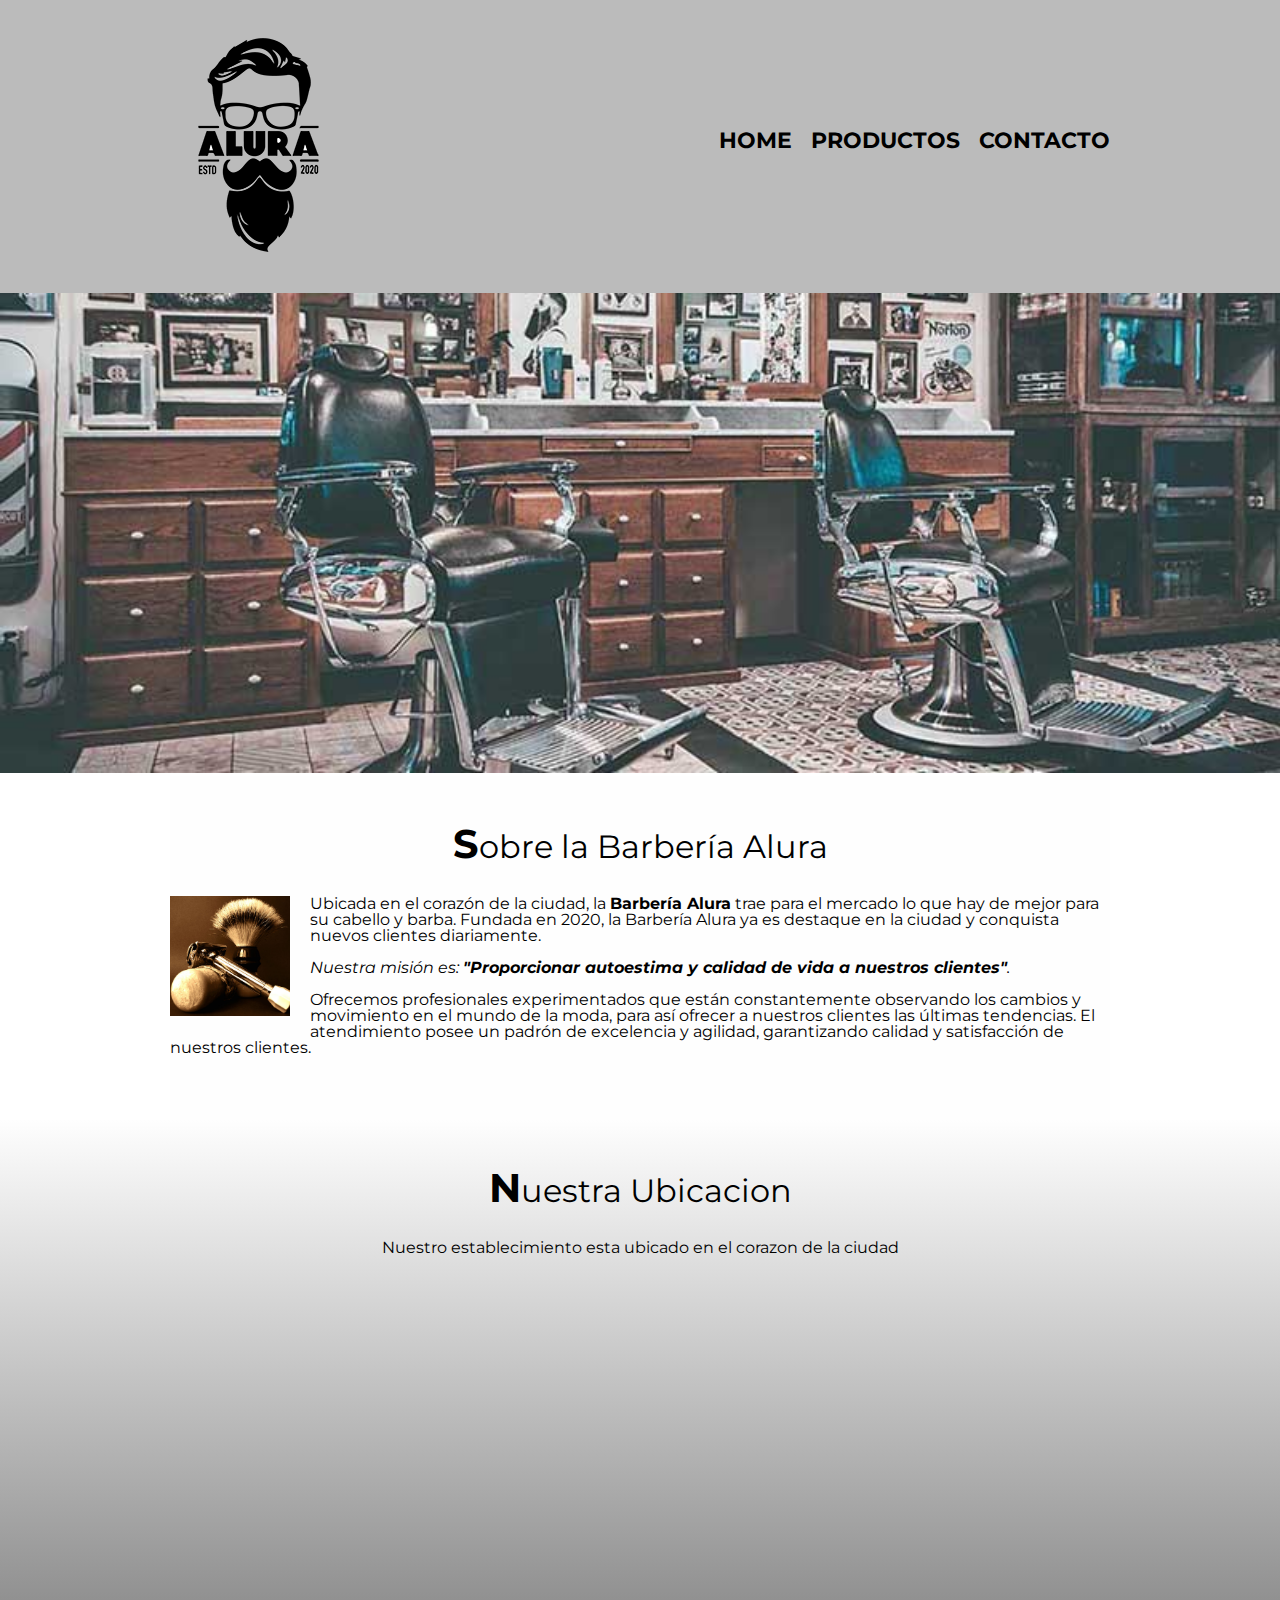
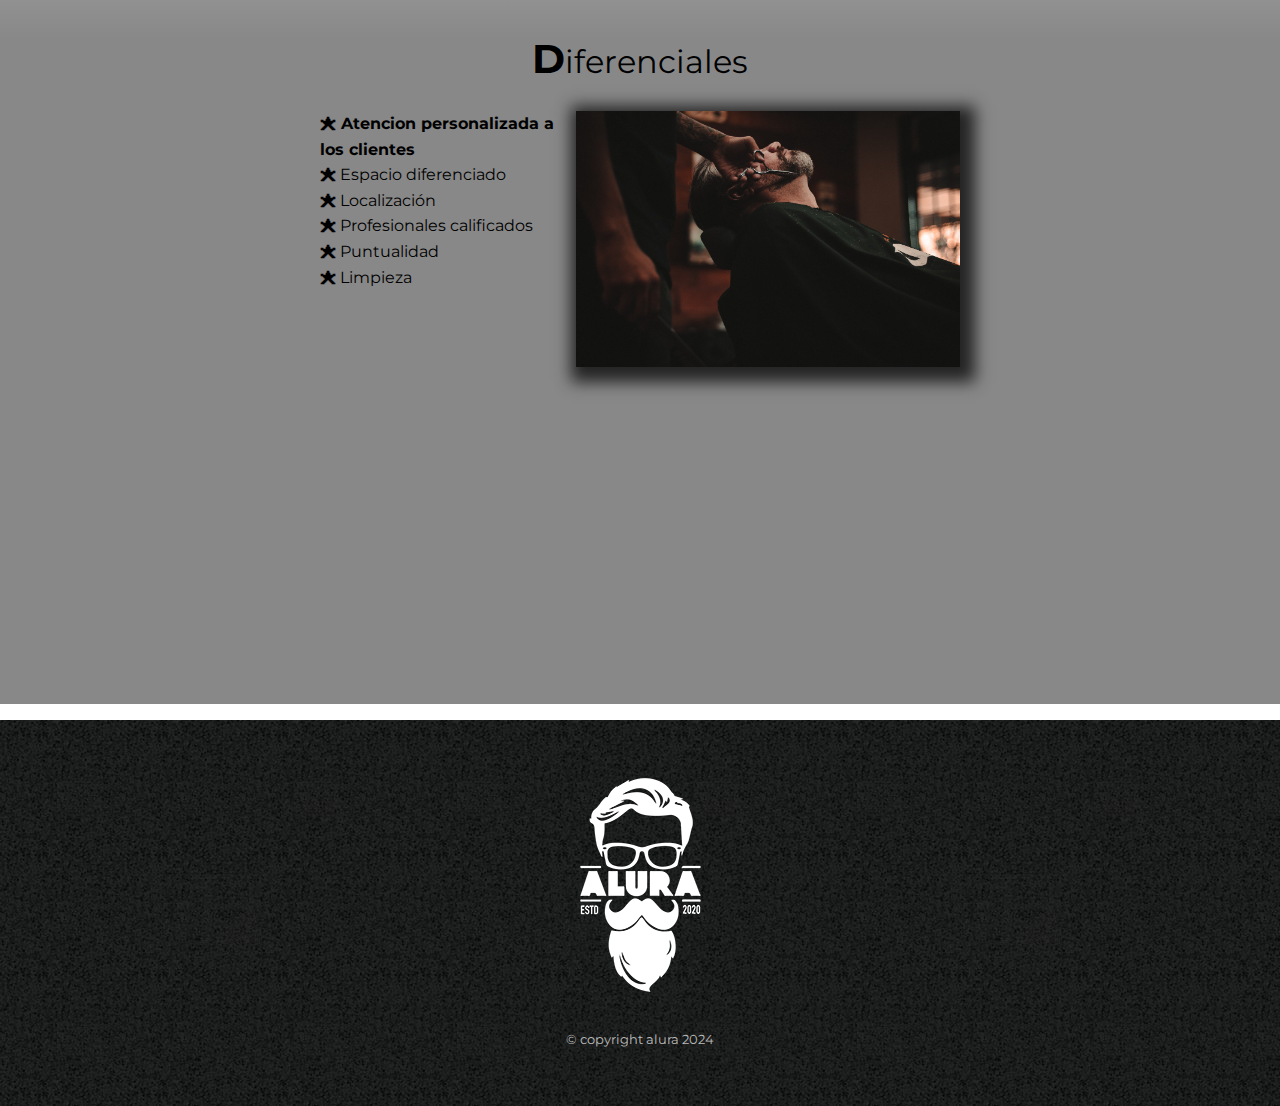
<file: index.html>
<!DOCTYPE html>

<html lang="es-419">

<head>
    <meta charset="UTF-8">
    <meta name="viewport" content="width=device-width">
    <title>Barbería Alura</title>
    <link rel="stylesheet" href="reset.css">
    <link rel="stylesheet" href="style.css">
    <link rel="preconnect" href="https://fonts.googleapis.com">
    <link rel="preconnect" href="https://fonts.gstatic.com" crossorigin>
    <link href="https://fonts.googleapis.com/css2?family=Montserrat:ital,wght@1,300&display=swap" rel="stylesheet">

</head>

<body>
    <header>
        <div class="caja">
            <h1><img src="img/logo.png" alt=""></h1>
            <nav>
                <ul>
                    <li><a href="index.html">Home</a></li>
                    <li><a href="productos.html">Productos</a></li>
                    <li><a href="contacto.html">Contacto</a></li>
                </ul>
            </nav>
        </div>
    </header>

    <img class="banner" src="img/banner.jpg" alt="">

    <main>

        <section class="principal">

            <h2 class="titulo-principal">Sobre la Barbería Alura</h2>

            <img class="utensilios" src="img/utensilios.jpg" alt="utensilios de barberia">

            <p>Ubicada en el corazón de la ciudad, la <strong>Barbería Alura</strong> trae para
                el mercado lo que hay de
                mejor para su cabello y barba. Fundada en 2020, la Barbería Alura ya es destaque en la ciudad y
                conquista
                nuevos clientes diariamente. </p>

            <p><em>Nuestra misión es: <strong>"Proporcionar autoestima y calidad de vida a nuestros
                        clientes"</strong>.</em></p>

            <p>Ofrecemos profesionales experimentados que están constantemente observando los cambios y movimiento en el
                mundo de la moda, para así ofrecer a nuestros clientes las últimas tendencias. El atendimiento posee un
                padrón de excelencia y agilidad, garantizando calidad y satisfacción de nuestros clientes.</p>
        </section>

        <section class="mapa">
            <h3 class="titulo-principal"> Nuestra Ubicacion</h3>
            <p>Nuestro establecimiento esta ubicado en el corazon de la ciudad </p>

            <div class="mapa-contenido">
                <iframe
                    src="https://www.google.com/maps/embed?pb=!1m14!1m12!1m3!1d13402.183660863615!2d-68.82745474576944!3d-32.88373177713802!2m3!1f0!2f0!3f0!3m2!1i1024!2i768!4f13.1!5e0!3m2!1ses-419!2sar!4v1707742715707!5m2!1ses-419!2sar"
                    width="100%" height="300" style="border:0;" allowfullscreen="" loading="lazy"
                    referrerpolicy="no-referrer-when-downgrade"></iframe>
            </div>

        </section>

        <section class="diferenciales">

            <h3 class="titulo-principal ">Diferenciales</h3>

            <div class="contenido-diferenciales">
                <ul class="lista-diferenciales">
                    <li class="items">Atencion personalizada a los clientes</li>
                    <li class="items">Espacio diferenciado</li>
                    <li class="items">Localización</li>
                    <li class="items">Profesionales calificados</li>
                    <li class="items">Puntualidad</li>
                    <li class="items">Limpieza</li>

                </ul><img class="imagen-diferenciales" src="/img/diferenciales.jpg">
            </div>

            <div class="video">
                <iframe width="100%" height="315" src="https://www.youtube.com/embed/wcVVXUV0YUY?si=tdebEgBF-Er-qdrG"
                    title="YouTube video player" frameborder="0"
                    allow="accelerometer; autoplay; clipboard-write; encrypted-media; gyroscope; picture-in-picture;"
                    allowfullscreen></iframe>
            </div>
        </section>

    </main>

    <footer>
        <img src="/img/logo-blanco.png" alt="">
        <p class="copyright"> &copy copyright alura 2024 </p>
    </footer>

</body>

</html>
</file>
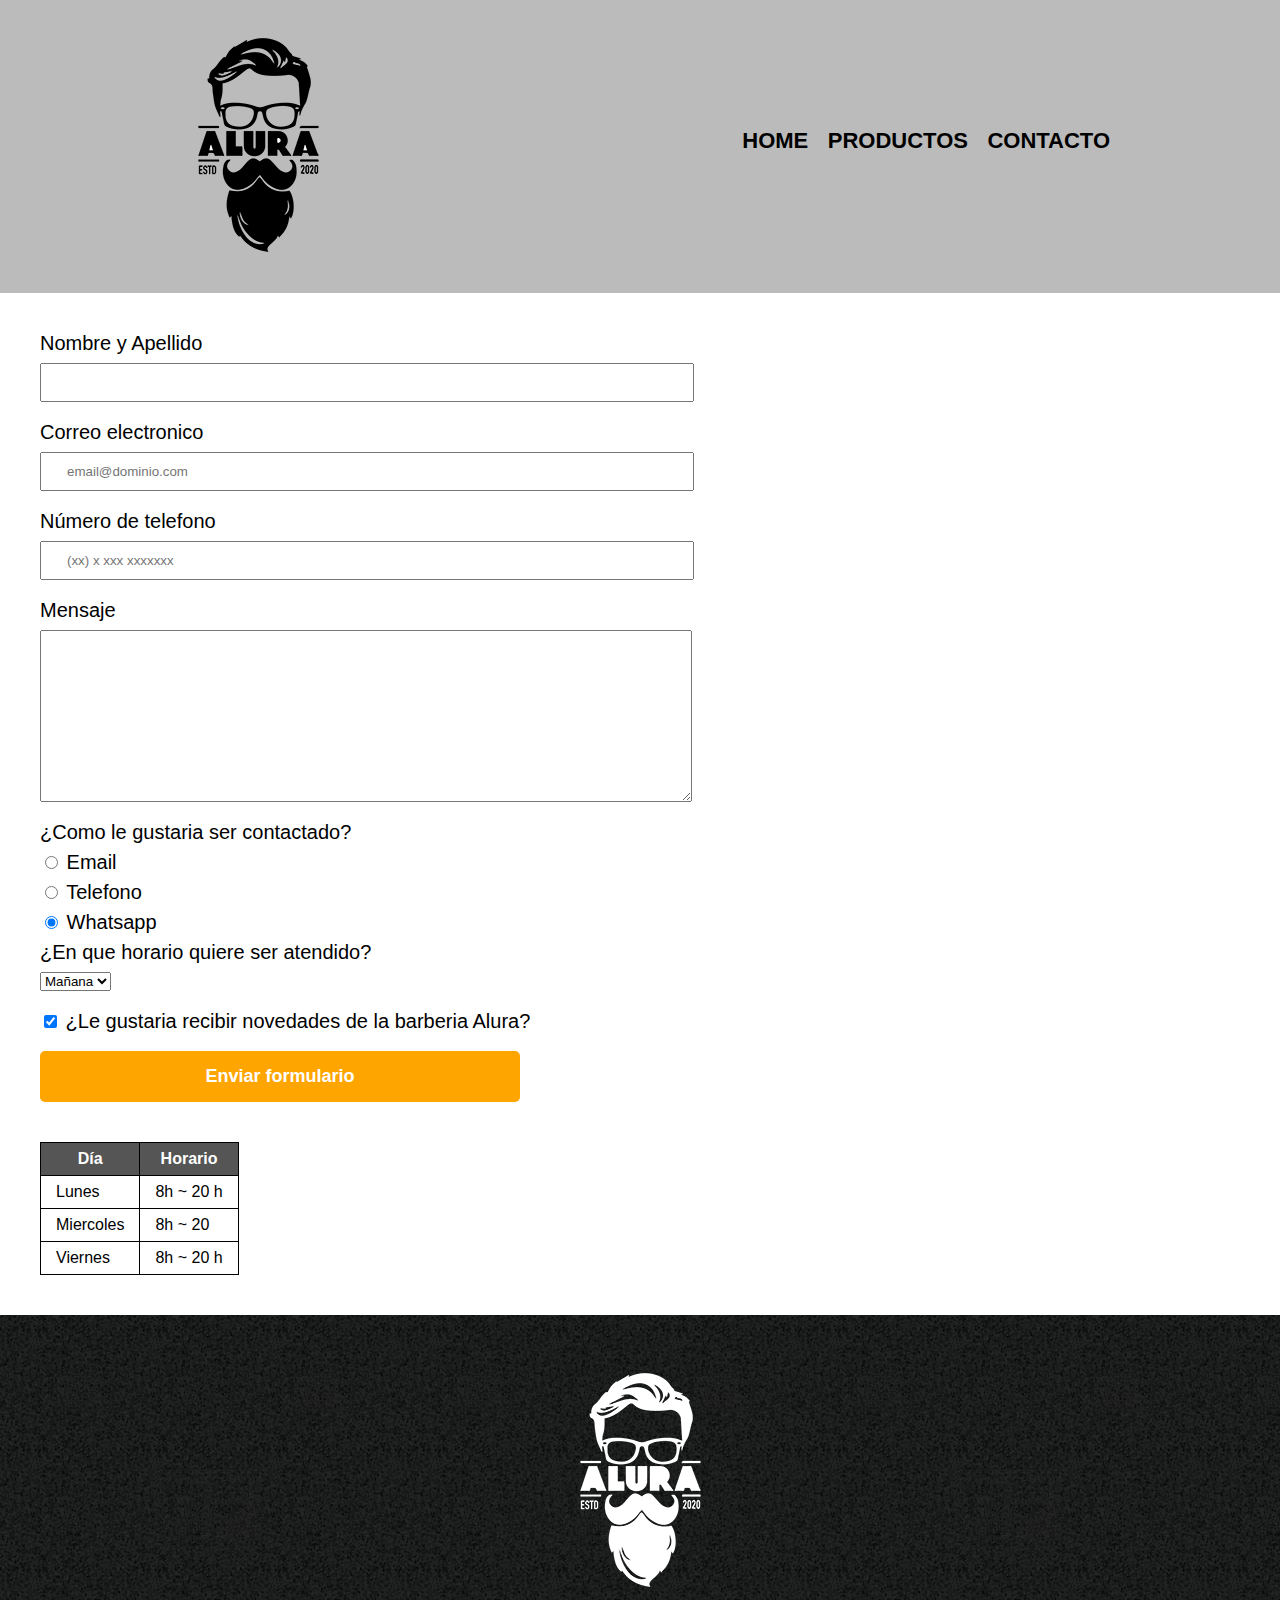
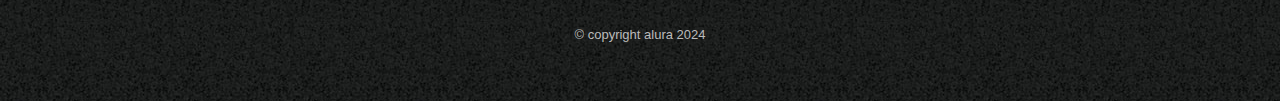
<file: contacto.html>
<!DOCTYPE html>

<html lang="es-419">

<head>
    <meta charset="UTF-8">
    <meta name="viewport" content="width=device-width">
    <title>contacto - Barbería Alura</title>
    <link rel="stylesheet" href="reset.css">
    <link rel="stylesheet" href="style.css">
</head>

<body>
    <header>
        <div class="caja">
            <h1><img src="img/logo.png" alt="Logo de la barberia alura"></h1>
            <nav>
                <ul>
                    <li><a href="index.html">Home</a></li>
                    <li><a href="productos.html">Productos</a></li>
                    <li><a href="contacto.html">Contacto</a></li>
                </ul>
            </nav>
        </div>
    </header>

    <main>
        <form>
            <label for="nomeapellido">Nombre y Apellido</label>
            <input type="text" id="nomeapellido" class="input-padron" required>

            <label for="correoelectronico">Correo electronico</label>
            <input type="email" id="correoelectronico" class="input-padron" required placeholder="email@dominio.com">

            <label for="tefono">Número de telefono</label>
            <input type="tel" id="tefono" class="input-padron" required placeholder="(xx) x xxx xxxxxxx">

            <label for="mensaje">Mensaje</label>
            <textarea id="mensaje" cols="55" rows="10" class="input-padron" required></textarea>

            <fieldset>
                <legend>¿Como le gustaria ser contactado?</legend>

                <label for="radio-email"><input type="radio" name="contacto" value="email" id="radio-email">
                    Email</label>

                <label for="radio-telefono"><input type="radio" name="contacto" value="telefono" id="radio-telefono">
                    Telefono</label>

                <label for="radio-whatsapp"><input type="radio" name="contacto" value="whatsapp" id="radio-whatsapp"
                        checked>
                    Whatsapp</label>
            </fieldset>

            <fieldset>
                <legend>¿En que horario quiere ser atendido?</legend>
                <select>
                    <option>Mañana</option>
                    <option>Tarde</option>
                    <option>Noche</option>
                </select>
            </fieldset>

            <label class="checkbox"><input type="checkbox" checked> ¿Le gustaria recibir novedades de la barberia
                Alura?</label>

            <input class="enviar" type="submit" value="Enviar formulario">

        </form>

        <table>
            <thead>
                <tr>
                    <th>Día</th>
                    <th>Horario</th>
                </tr>
            </thead>
            <tbody>
                <tr>
                    <td>Lunes</td>
                    <td>8h ~ 20 h</td>
                </tr>
                <tr>
                    <td>Miercoles</td>
                    <td>8h ~ 20 </td>
                </tr>
                <tr>
                    <td>Viernes</td>
                    <td>8h ~ 20 h</td>
                </tr>
            </tbody>
        </table>

    </main>

    <footer>
        <img src="/img/logo-blanco.png" alt="Logo de la barberia alura">
        <p class="copyright"> &copy copyright alura 2024 </p>
    </footer>

</body>

</html>
</file>
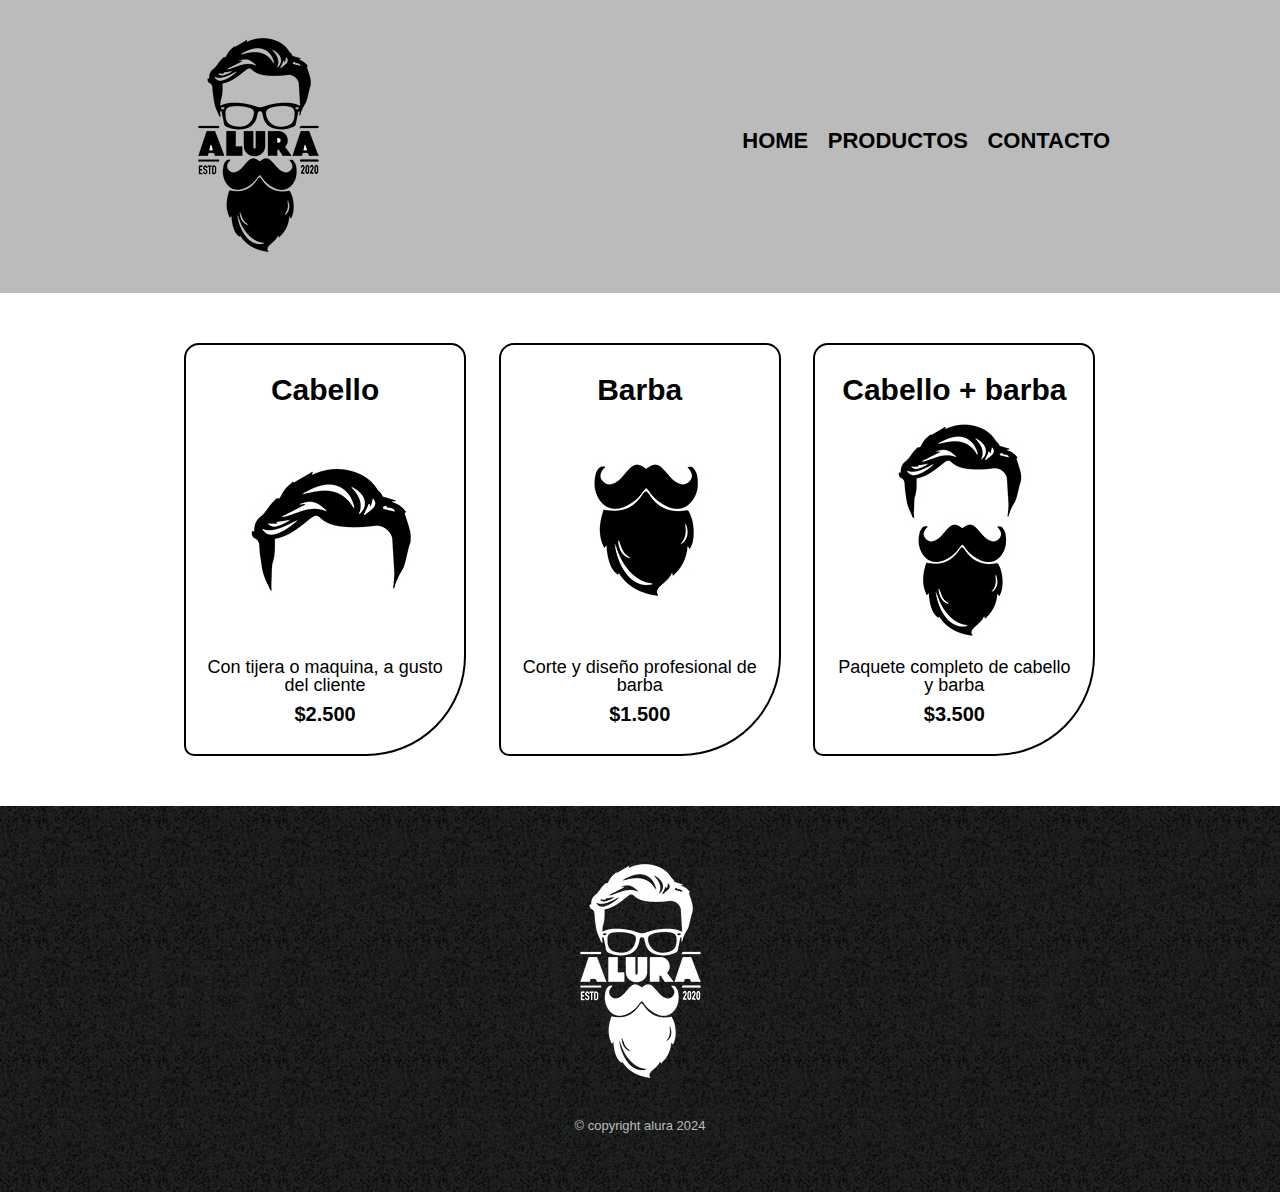
<file: productos.html>
<!DOCTYPE html>

<html lang="es-419">

<head>
    <meta charset="UTF-8">
    <meta name="viewport" content="width=device-width">
    <title>Productos - Barbería Alura</title>
    <link rel="stylesheet" href="reset.css">
    <link rel="stylesheet" href="style.css">
</head>

<body>
    <header>
        <div class="caja">
            <h1><img src="img/logo.png" alt=""></h1>
            <nav>
                <ul>
                    <li><a href="index.html">Home</a></li>
                    <li><a href="productos.html">Productos</a></li>
                    <li><a href="contacto.html">Contacto</a></li>
                </ul>
            </nav>
        </div>
    </header>

    <main>

        <ul class="productos">
            <li>
                <h2>Cabello</h2>
                <img src="img/cabello.jpg" alt="">
                <p class="producto-descripcion">Con tijera o maquina, a gusto del cliente</p>
                <p class="producto-precio">$2.500</p>

            </li>

            <li>
                <h2>Barba</h2>
                <img src="img/barba.jpg" alt="">
                <p class="producto-descripcion">Corte y diseño profesional de barba</p>
                <p class="producto-precio">$1.500</p>

            </li>

            <li>
                <h2>Cabello + barba</h2>
                <img src="img/cabello+barba.jpg" alt="">
                <p class="producto-descripcion">Paquete completo de cabello y barba</p>
                <p class="producto-precio">$3.500</p>

            </li>
        </ul>
    </main>
    <footer>
        <img src="/img/logo-blanco.png" alt="">
        <p class="copyright"> &copy copyright alura 2024 </p>
    </footer>
</body>

</html>
</file>
<file: style.css>
body {
    font-family: 'Montserrat', sans-serif;
}


header {
    background-color: #BBBBBB;
    padding: 20px 0;
}


.caja {
    width: 940px;
    position: relative;
    margin: 0 auto;
}


nav {
    position: absolute;
    top: 110px;
    right: 0px;
}

nav li {
    display: inline;
    margin: 0 0 0 15px;

}

nav a {
    text-transform: uppercase;
    color: black;
    font-weight: bold;
    font-size: 22px;
    text-decoration: none;
}

nav a:hover {
    color: #c78c19;
    text-decoration: underline;
}

/* pagina index */


.banner {
    width: 100%;
}

.principal {
    padding: 3em 0;
    background-color: #fefefe;
    width: 940px;
    margin: 0 auto;
}

.titulo-principal {
    text-align: center;
    font-size: 2em;
    margin: 0 0 1em;
    clear: left;
}

.titulo-principal::first-letter {
    font-size: 40px;
    font-weight: bold;
}


.principal p {
    margin: 0 0 1em;
}

.principal strong {
    font-weight: bold;
}

.principal em {
    font-style: italic;
}


.utensilios {
    width: 120px;
    float: left;
    margin: 0 20px 20px 0;
}

.mapa {
    padding: 3em 0;
    background: linear-gradient(#fefefe, #888888);
}

.mapa p {
    margin: 0 0 2em;
    text-align: center;
}

.mapa-contenido {
    width: 940px;
    margin: 0 auto;
}

.diferenciales {
    padding: 3m 0;
    background-color: #888888;
}

.contenido-diferenciales {
    width: 640px;
    margin: 0 auto;
}

.lista-diferenciales {
    width: 40%;
    display: inline-block;
    vertical-align: top;
}

.items {
    line-height: 1.6;
}

.items:first-child {
    font-weight: bold;
}

.items::first-letter {


    font-weight: bold;
}

.items:before {
    content: "🟊 ";
}

.imagen-diferenciales {
    width: 60%;
    box-shadow: 5px 5px 15px 10px #242424;
}

.imagen-diferenciales:hover {
    opacity: 0.3;
    transition: 400ms;

}

.video {
    width: 540px;
    margin: 1em auto;
}

/* fin pagina index */


/* pagina productos */
.productos {
    width: 940px;
    position: relative;
    margin: 0 auto;
    padding: 50px;
}

.productos li {
    display: inline-block;
    ;
    text-align: center;
    width: 30%;
    margin: 0 1.5%;
    padding: 30px 20px;
    box-sizing: border-box;
    border: 2px solid #000000;
    border-radius: 15px 15px 100px 10px;
}

.productos li:hover {
    transition: 0.3s;
    border-color: #c78c19;
    border-TOP-width: 2px;
    border-right-width: 5px;
    border-bottom-width: 10px;
    border-left-width: 2px;
}

.productos li:active {
    transition: 0.3s;
    border-color: #088c19;
    border-TOP-width: 2px;
    border-right-width: 5px;
    border-bottom-width: 10px;
    border-left-width: 2px;
}

.productos h2 {
    font-size: 30px;
    font-weight: bold;
    vertical-align: top;
}

.producto-descripcion {
    font-size: 18px;
}

.producto-precio {
    font-size: 20px;
    font-weight: bold;
    margin-top: 10px;
}

/* fin pagina productos */


/*pagina contacto*/

form {
    margin: 40px;
}

form label,
form legend {
    display: block;
    font-size: 20px;
    margin: 0 0 10px;
}

.input-padron {
    display: block;
    margin: 0 0 20px;
    padding: 10px 25px;
    width: 50%;
}

.checkbox {
    margin: 20px 0;
}

.enviar {
    width: 40%;
    padding: 15px 0;
    font-size: 18px;
    font-weight: bold;
    color: white;
    background-color: orange;
    border: none;
    border-radius: 5px;
    transition: 1s all;
    cursor: pointer;
}

.enviar:hover {
    background-color: darkorange;
    transform: scale(1.2) rotate(-1deg);
}

table {
    margin: 40px 40px;
}

thead {
    background-color: #555555;
    color: white;
    font-weight: bold;
}

td,
th {
    border: 1px solid #000000;
    padding: 8px 15px;
}

/*fin pagina contacto*/


/* footer*/

footer {
    text-align: center;
    background: url(/img/bg.jpg);
    padding: 40px;
}

.copyright {
    color: #BBBBBB;
    font-size: 13px;
    margin: 20px;
}

/* fin footer */


/* Responsive */

@media screen and (max-width:480px) {
    h1 {
        text-align: center;
    }

    nav {
        position: static;
    }

    .caja,
    .principal,
    .mapa-contenido,
    .contenido-diferenciales,
    .video,
    .productos {
        width: auto;
    }

    .lista-diferenciales,
    .imagen-diferenciales {
        width: 100%;

    }

    .productos {
        display: grid;
        justify-items: center;
    }

    .productos li {
        display: block;
        width: 80%;
        margin: 20px 0;

    }
}
</file>
